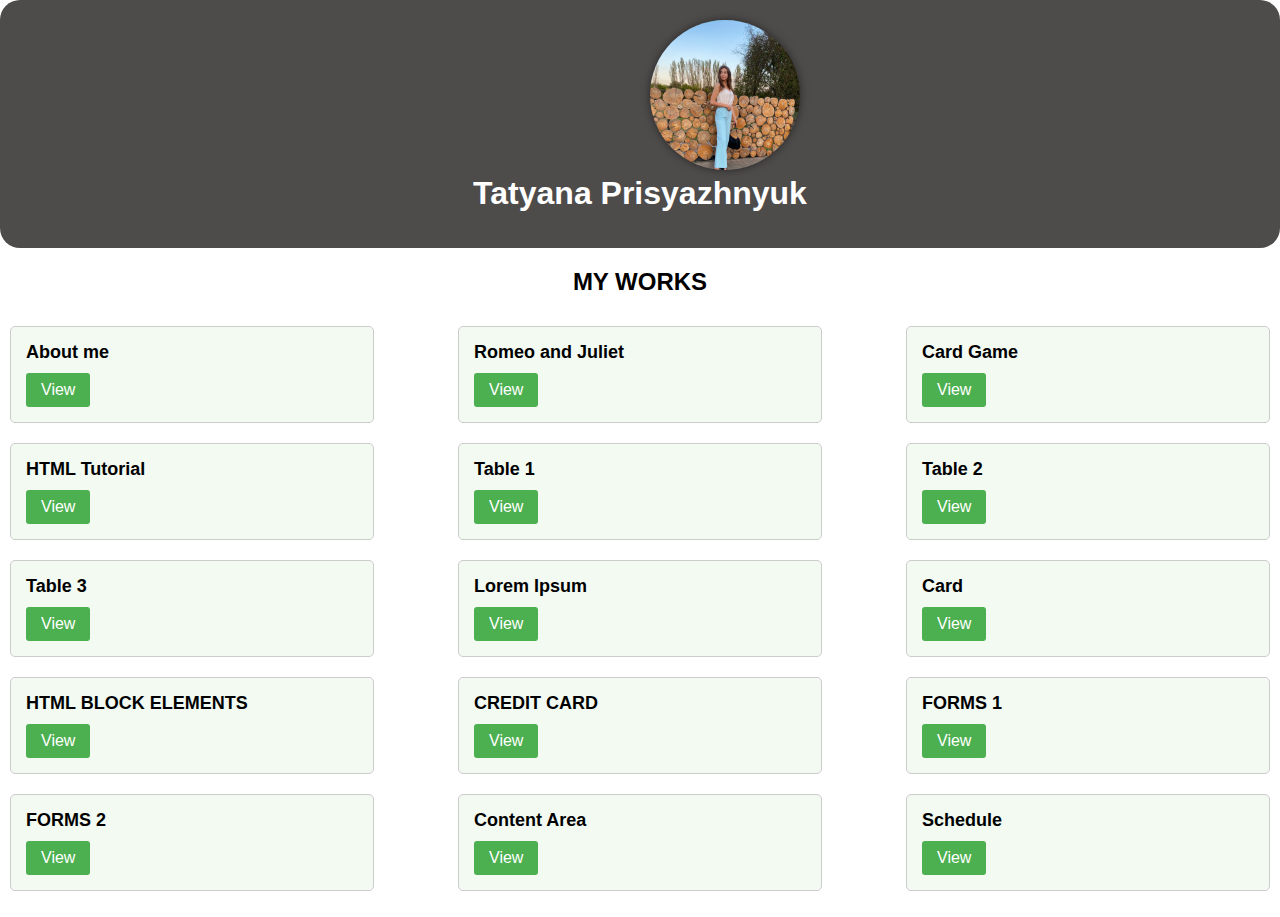
<file: index.html>
<!-- <!DOCTYPE html>
<html lang="en">
<head>
    <meta charset="UTF-8">
    <meta http-equiv="X-UA-Compatible" content="IE=edge">
    <meta name="viewport" content="width=device-width, initial-scale=1.0">
    <title>Document</title>
    <link rel="stylesheet" href="./style.css">
</head>
    <body>
        <header>
            <header>
                <div class="profile-image">
                    <img src="your-photo.jpg">
                </div>
                <h1>Tatyana Prisyazhnyuk</h1>
                <p1>This is my first website ever</p1>
            </header>
            <section class="social-networks">
                <h2>MY WORKS</h2>
                <ul>
                    <div class="task">
                        <div class="title">t1</div>
                        <a href="./HW 1/index.html"></a>
                    </div>
                    <div class="task">
                        <div class="title">t2</div>
                        <a href="./HW 2 HTML/zadacha 1.html"></a></div> 
                    <div class="task">
                        <div class="title">t3</div>
                        <a href="./HW 2 HTML/zadacha 2.html"></a>
                    </div> 
                    <div class="task">
                        <div class="title">t4</div>
                        <a href="./HW 2 HTML/zadacha 3.html"></a>
                    </div> 
                   
                    <div class="task">
                        <div class="title">t4</div>
                        <a href="./HW 2 HTML/zadacha 3.html"></a>
                    </div> 
                    <div class="task">
                        <div class="title">t4</div>
                        <a href="./HW 2 HTML/zadacha 3.html"></a>
                    </div> 
                    <div class="task">
                        <div class="title">t4</div>
                        <a href="./HW 2 HTML/zadacha 3.html"></a>
                    </div> 
                    <div class="task">
                        <div class="title">t4</div>
                        <a href="./HW 2 HTML/zadacha 3.html"></a>
                    </div> 
                    <div class="task">
                        <div class="title">t4</div>
                        <a href="./HW 2 HTML/zadacha 3.html"></a>
                    </div> 
                    <div class="task">
                        <div class="title">t4</div>
                        <a href="./HW 2 HTML/zadacha 3.html"></a>
                    </div> 
                    <div class="task">
                        <div class="title">t4</div>
                        <a href="./HW 2 HTML/zadacha 3.html"></a>
                    </div> 
                    <div class="task">
                        <div class="title">t4</div>
                        <a href="./HW 2 HTML/zadacha 3.html"></a>
                    </div> 
                    <div class="task">
                        <div class="title">t4</div>
                        <a href="./HW 2 HTML/zadacha 3.html"></a>
                    </div> 
                    <div class="task">
                        <div class="title">t4</div>
                        <a href="./HW 2 HTML/zadacha 3.html"></a>
                    </div>

                    <div class="task">
                        <div class="title">t4</div>
                        <a href="./HW 2 HTML/zadacha 3.html"></a>
                    </div> 

                </ul>
                
            </section>



    
    
    
    
    
</body>
</html> -->



<!DOCTYPE html>
<html lang="en">
<head>
    <meta charset="UTF-8">
    <meta http-equiv="X-UA-Compatible" content="IE=edge">
    <meta name="viewport" content="width=device-width, initial-scale=1.0">
    <title>Tatyana Prisyazhnyuk's Portfolio</title>
    <link rel="stylesheet" href="./style.css">
</head>
<body>

    <header>
        <div class="profile-image">
            <img src="your-photo.jpg" alt="Profile Image">
        </div>
        <h1>Tatyana Prisyazhnyuk</h1>
    </header>

    <section class="social-networks">
        <h2>MY WORKS</h2>
        <ul class="tasks-list">
        
                <div class="task">
                    <div class="title">About me</div>
                    <a href="./HW 1/index.html">View</a>
                </div>
            
                <div class="task">
                    <div class="title">Romeo and Juliet</div>
                    <a href="./HW 2 HTML/zadacha 1.html">View</a>
                </div>
                <div class="task">
                    <div class="title">Card Game</div>
                    <a href="./HW 2 HTML/zadacha 2.html">View</a>
                </div> 
                <div class="task">
                    <div class="title">HTML Tutorial</div>
                    <a href="./HW 2 HTML/zadacha 3.html">View</a>
                </div> 
               
                <div class="task">
                    <div class="title">Table 1</div>
                    <a href="./HW 3/zadacha 1.html">View</a>
                </div> 
                <div class="task">
                    <div class="title">Table 2</div>
                    <a href="./HW 3/zadacha 1_2.html">View</a>
                </div> 
                <div class="task">
                    <div class="title">Table 3</div>
                    <a href="./HW 3/zadacha 1_3.html">View</a>
                </div> 
                <div class="task">
                    <div class="title">Lorem Ipsum</div>
                    <a href="./HW 3/zadacha 2.html">View</a>
                </div> 
                <div class="task">
                    <div class="title">Card</div>
                    <a href="./HW 3/zadacha 3.html">View</a>
                </div> 
                <div class="task">
                    <div class="title">HTML BLOCK ELEMENTS</div>
                    <a href="./HW Adaptive/zadacha.html">View</a>
                </div> 
                <div class="task">
                    <div class="title">CREDIT CARD</div>
                    <a href="./HW Forms/zadacha 1.html">View</a>
                </div> 
                <div class="task">
                    <div class="title">FORMS 1</div>
                    <a href="./HW Forms/zadacha 2.html">View</a>
                </div> 
                <div class="task">
                    <div class="title">FORMS 2</div>
                    <a href="./HW Forms/zadacha 3.html">View</a>
                </div> 

                <div class="task">
                    <div class="title">Content Area</div>
                    <a href="./Lesson 3/index.html">View</a>
                </div>
                <div class="task">
                    <div class="title">Schedule</div>
                    <a href="./Lesson 3/zadacha 2.html">View</a>
                </div> 

            </ul>
    </section>

</body>
</html>
</file>
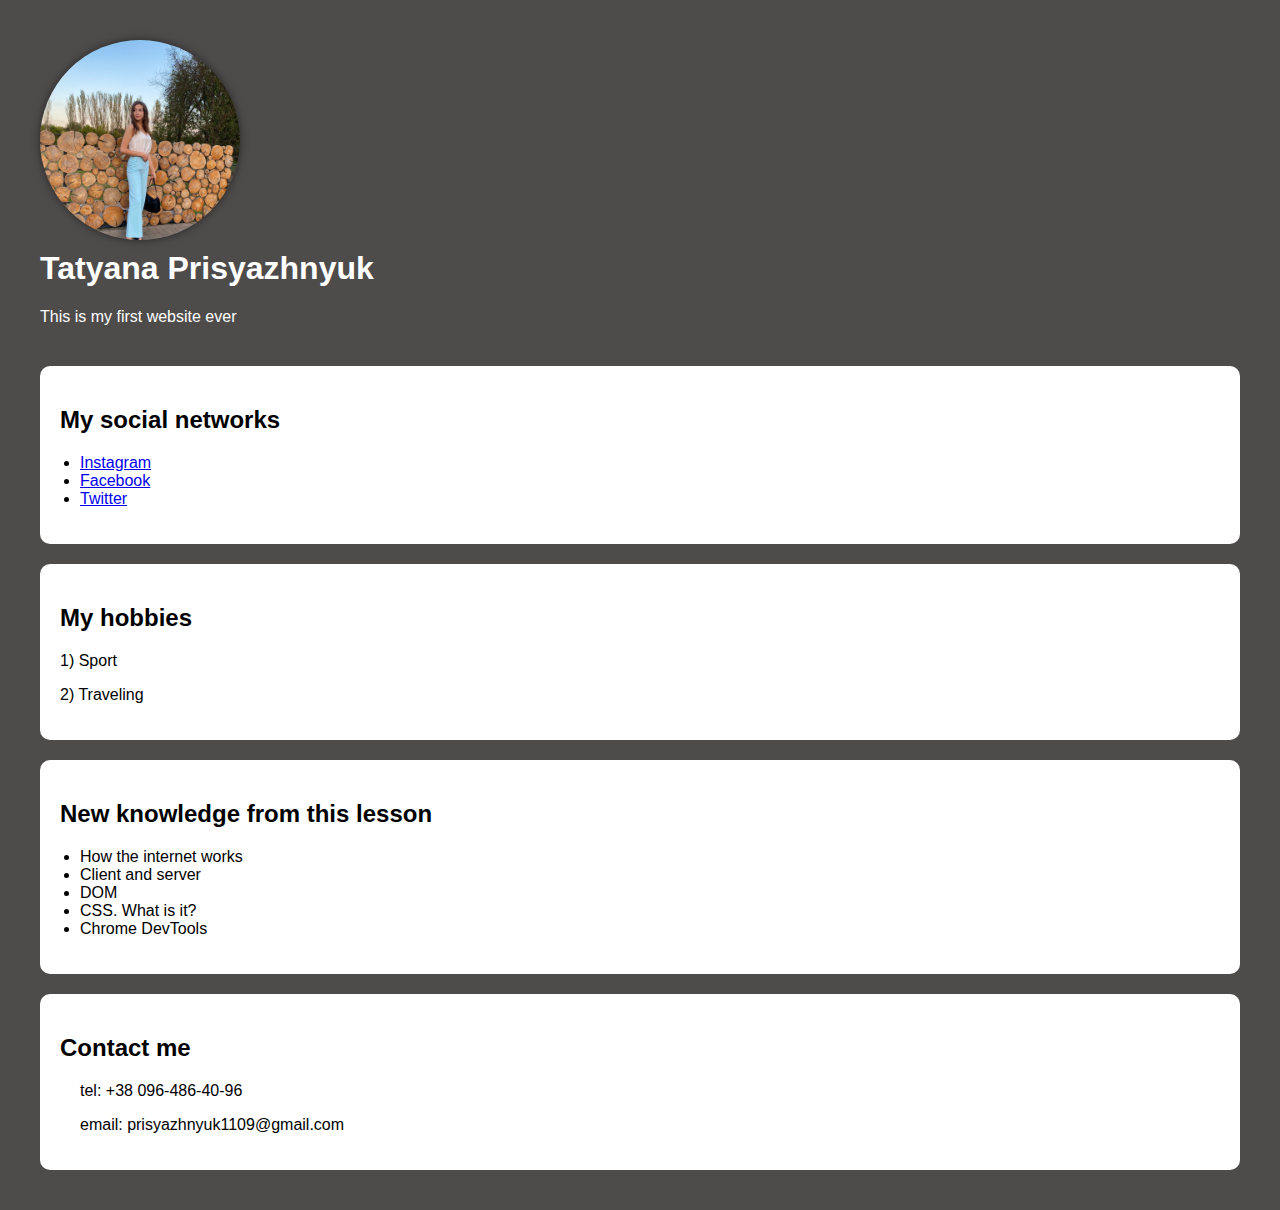
<file: HW 1/index.html>
<!DOCTYPE html>
<html>
<head>
    <title>Моя сторінка про мене</title>
    <link rel="stylesheet" href="./CSS/style.css">
    </head>
    <body>
        <header>
            <header>
                <div class="profile-image">
                    <img src="your-photo.jpg">
                </div>
                <h1>Tatyana Prisyazhnyuk</h1>
                <p1>This is my first website ever</p1>
            </header>
            <section class="social-networks">
                <h2>My social networks</h2>
                <ul>
                    <li><a href="https://www.instagram.com/ms.tatyana_11?igsh=MW50bjN3bDJ1MXh5NA%3D%3D&utm_source=qr">Instagram</a></li>
                    <li><a href="https://www.facebook.com/profile.php?id=100022468354631">Facebook</a></li>
                    <li><a href="https://twitter.com/your_twitter_profile/">Twitter</a></li>
                </ul>
                
            </section>
            <section class="hobbies">
                <h2>My hobbies</h2>
                <p>1) Sport</p>
                <p> 2) Traveling</p>
            </section>
            <section class="knowledge">
                <h2>New knowledge from this lesson</h2>
                <ul>
                    <li>How the internet works</li>
                    <li>Client and server</li>
                    <li>DOM</li>
                    <li>CSS. What is it?</li>
                    <li>Chrome DevTools</li>
                </ul>
            </section>
            <section class="contact">
                <h2>Contact me</h2>
                <ul>
                    <p>tel: +38 096-486-40-96</p>
                    <p>email: prisyazhnyuk1109@gmail.com</p>
                </ul>
            </section>
        </body>
        </html>
</file>
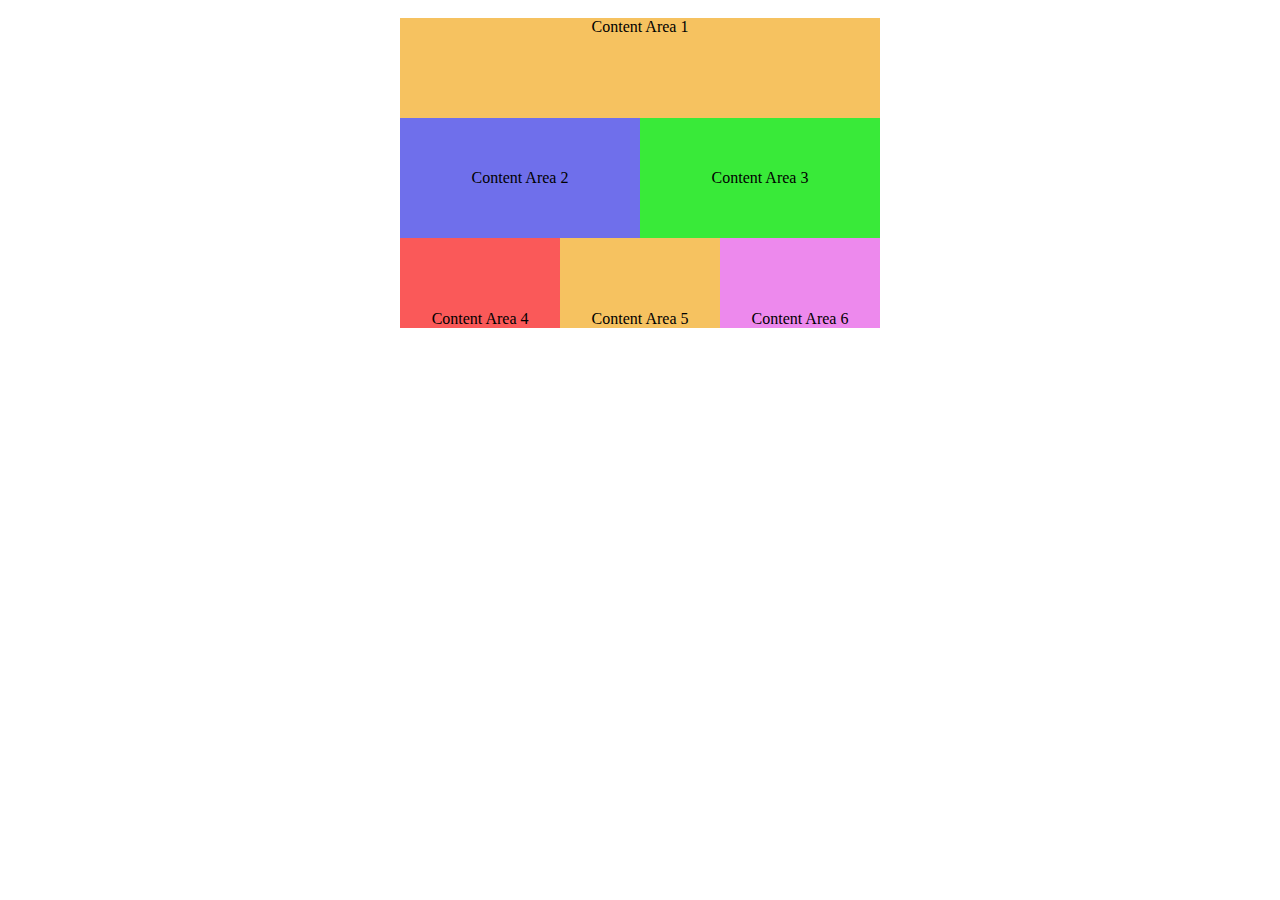
<file: Lesson 3/index.html>
<!DOCTYPE html>
<html lang="en">
<head>
    <meta charset="UTF-8">
    <meta http-equiv="X-UA-Compatible" content="IE=edge">
    <meta name="viewport" content="width=device-width, initial-scale=1.0">
    <title>Document</title>
    <link rel="stylesheet" href="./css/style.css">
</head>
<body>
    <div class="container">
        <div class="block orange">Content Area 1</div>
        <div class="block">
            <div class="block2 green">Content Area 3</div>
            <div class="block2 blue">Content Area 2</div>
                <div class="block3 fuchsia">Content Area 6</div>
                <div class="block3 orange1">Content Area 5</div>
                <div class="block3 red">Content Area 4</div>
            </div>    
        </div>    
    </div>
    <!-- <div class="container">
        <div>First</div>
        <div>Second</div>
        <div>Second</div>
    </div> -->
</body>
</html>
</file>
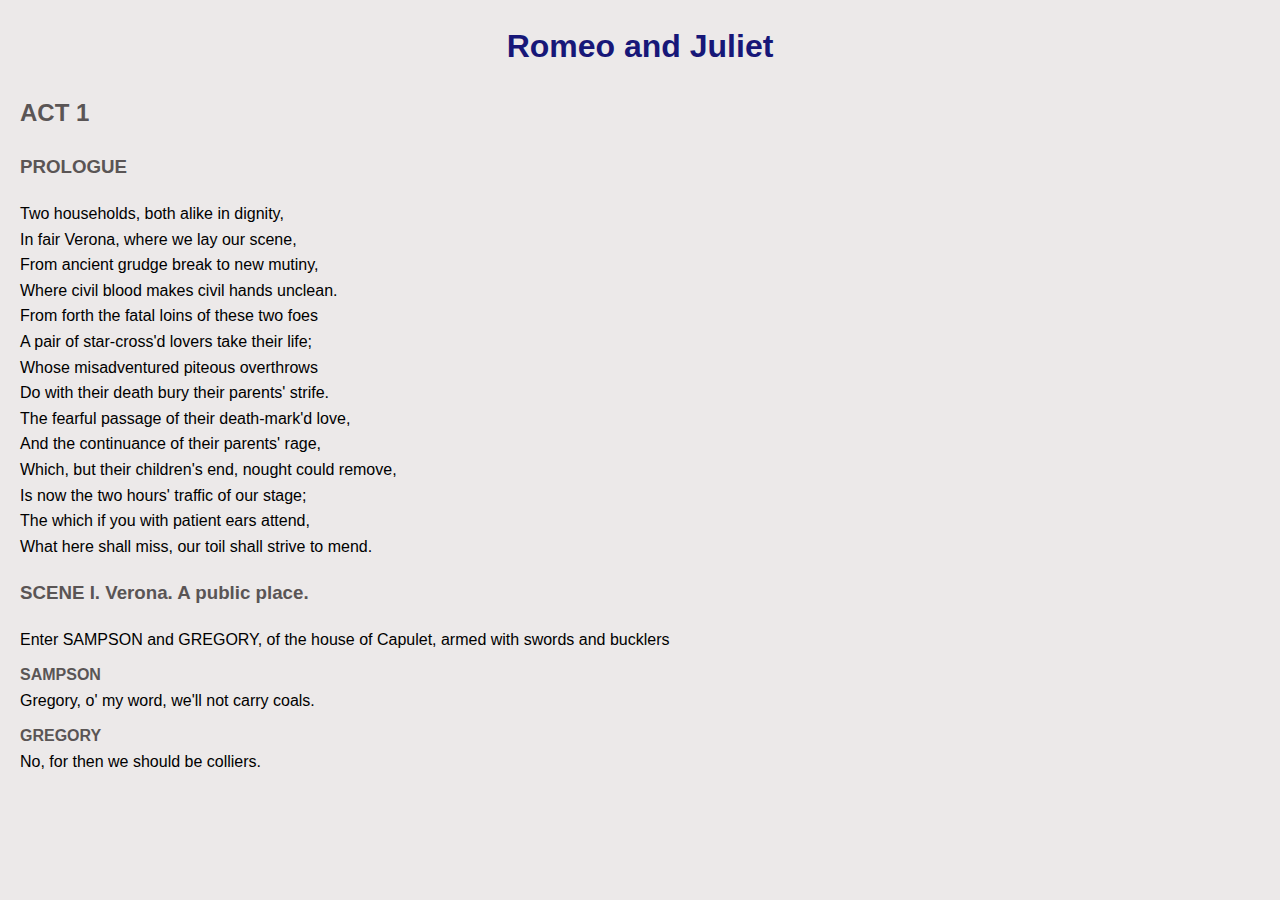
<file: HW 2 HTML/zadacha 1.html>
<!DOCTYPE html>
<html lang="en">
<head>
    <meta charset="UTF-8">
    <meta name="viewport" content="width=device-width, initial-scale=1.0">
    <title>Romeo and Juliet</title>
    <link rel="stylesheet" href="./CSS/style.css">
</head>
<body>

    <h1><b>Romeo and Juliet</b></h1>

    <h2>ACT 1</h2>

    <h3>PROLOGUE</h3>
    <div class="prologue">
        <p>
            Two households, both alike in dignity,<br>
            In fair Verona, where we lay our scene,<br>
            From ancient grudge break to new mutiny,<br>
            Where civil blood makes civil hands unclean.<br>
            From forth the fatal loins of these two foes<br>
            A pair of star-cross'd lovers take their life;<br>
            Whose misadventured piteous overthrows<br>
            Do with their death bury their parents' strife.<br>
            The fearful passage of their death-mark'd love,<br>
            And the continuance of their parents' rage,<br>
            Which, but their children's end, nought could remove,<br>
            Is now the two hours' traffic of our stage;<br>
            The which if you with patient ears attend,<br>
            What here shall miss, our toil shall strive to mend.
        </p>
    </div>

    <h3>SCENE I. Verona. A public place.</h3>
    <div class="scene">
        <p>
            Enter SAMPSON and GREGORY, of the house of Capulet, armed with swords and bucklers
        </p>
        <p>
            <strong>SAMPSON</strong><br>
            Gregory, o' my word, we'll not carry coals.
        </p>
        <p>
            <strong>GREGORY</strong><br>
            No, for then we should be colliers.
        </p>
    </div>

</body>
</html>
</file>
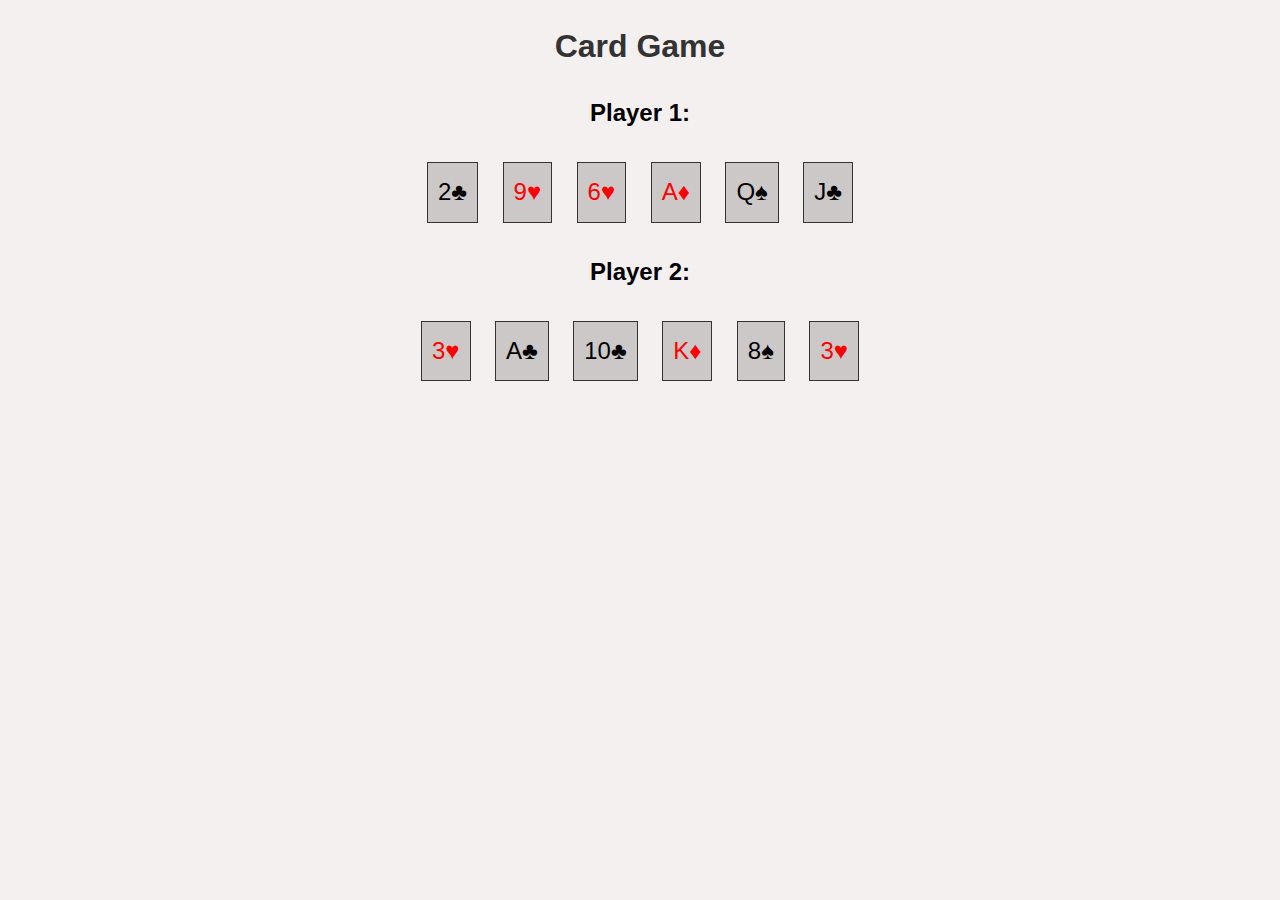
<file: HW 2 HTML/zadacha 2.html>
<!DOCTYPE html>
<html lang="en">
<head>
    <meta charset="UTF-8">
    <meta name="viewport" content="width=device-width, initial-scale=2.0">
    <title>Card Game</title>
    <link rel="stylesheet" href="./CSS/style 2.css">
</head>
<body>

    <h1>Card Game</h1>
    <h2>Player 1:</h2>

    <div class="card">2&#9827</div>
    <div class="card red">9&#9829</div>
    <div class="card red">6&#9829</div>
    <div class="card red">A&#9830</div>
    <div class="card">Q&#9824</div>
    <div class="card">J&#9827</div>
   
    <h2>Player 2:</h2>

    <div class="card red">3&#9829</div>
    <div class="card">A&#9827</div>
    <div class="card">10&#9827</div>
    <div class="card red">K&#9830</div>
    <div class="card">8&#9824</div>
    <div class="card red">3&#9829</div>

</body>
</html>
</file>
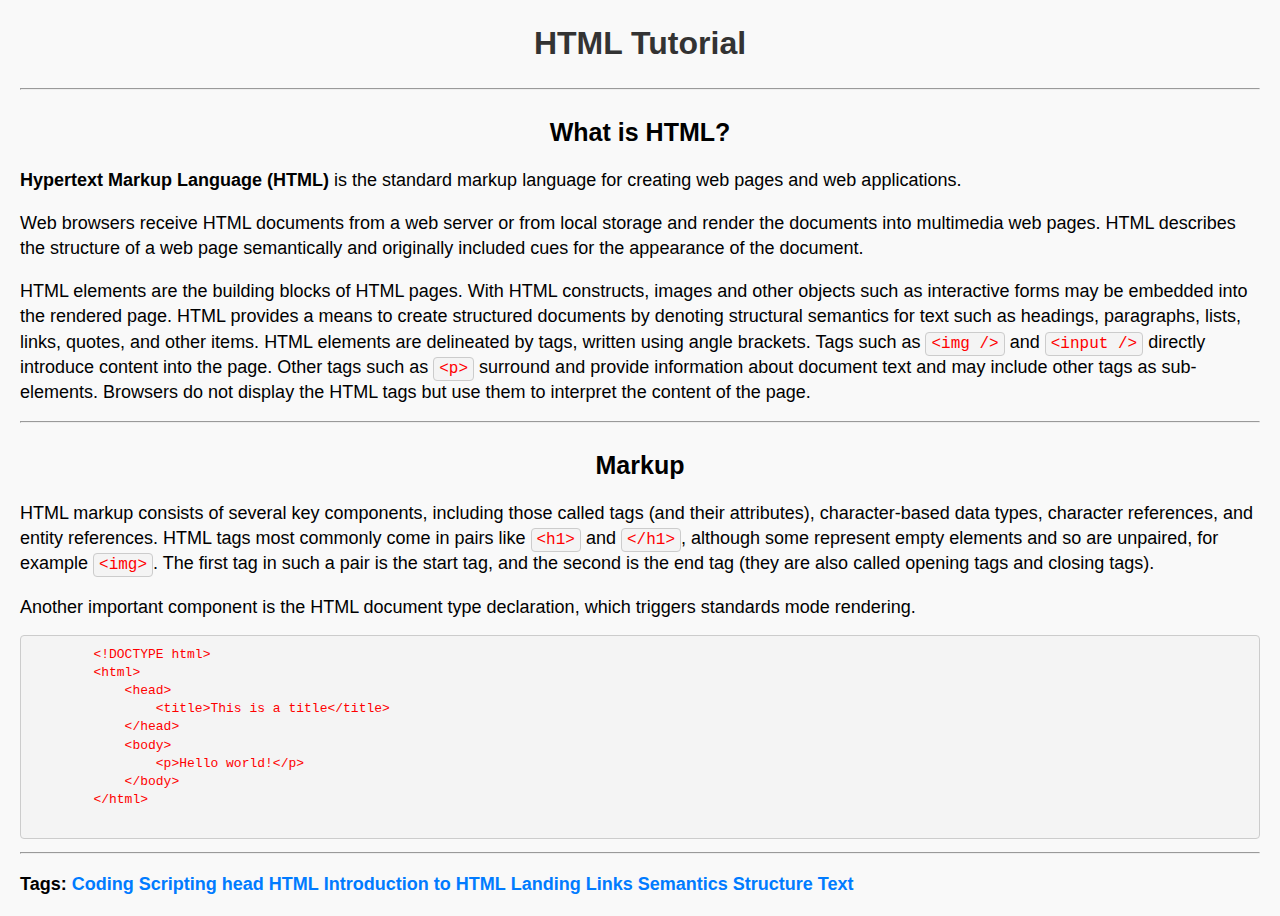
<file: HW 2 HTML/zadacha 3.html>
<!DOCTYPE html>
<html lang="en">

<head>
    <meta charset="UTF-8">
    <meta name="viewport" content="width=device-width, initial-scale=1.0">
    <title>HTML Tutorial</title>
    <link rel="stylesheet" href="./CSS/style 3.css">
</head>

<body>

    <h1>HTML Tutorial</h1>
    <hr>

    <p class="center-text"><strong>What is HTML?</strong></p>

    <p> <b>Hypertext Markup Language (HTML)</b> is the standard markup language for creating web pages and web applications.</p>

    <p>Web browsers receive HTML documents from a web server or from local storage and render the documents into multimedia web pages. HTML describes the structure of a web page semantically and originally included cues for the appearance of the document.</p>

    <p>HTML elements are the building blocks of HTML pages. With HTML constructs, images and other objects such as interactive forms may be embedded into the rendered page. HTML provides a means to create structured documents by denoting structural semantics for text such as headings, paragraphs, lists, links, quotes, and other items. HTML elements are delineated by tags, written using angle brackets. Tags such as <code>&lt;img /&gt;</code> and <code>&lt;input /&gt;</code> directly introduce content into the page. Other tags such as <code>&lt;p&gt;</code> surround and provide information about document text and may include other tags as sub-elements. Browsers do not display the HTML tags but use them to interpret the content of the page.</p>

    <hr>
    <p class="center-text"><strong>Markup</strong></p>

    <p>HTML markup consists of several key components, including those called tags (and their attributes), character-based data types, character references, and entity references. HTML tags most commonly come in pairs like <code>&lt;h1&gt;</code> and <code>&lt;/h1&gt;</code>, although some represent empty elements and so are unpaired, for example <code>&lt;img&gt;</code>. The first tag in such a pair is the start tag, and the second is the end tag (they are also called opening tags and closing tags).</p>

    <p>Another important component is the HTML document type declaration, which triggers standards mode rendering.</p>

    <pre>
        &lt;!DOCTYPE html&gt;
        &lt;html&gt;
            &lt;head&gt;
                &lt;title&gt;This is a title&lt;/title&gt;
            &lt;/head&gt;
            &lt;body&gt;
                &lt;p&gt;Hello world!&lt;/p&gt;
            &lt;/body&gt;
        &lt;/html&gt;
            </pre>
        
    <hr>
    <p><strong>Tags:</strong> <span> <a href="#coding">Coding</a></span><span> <a href="#scripting">Scripting</a></span><span> <a href="#head">head</a></span><span> <a href="#html">HTML</a></span><span> <a href="#introduction">Introduction to HTML</a></span><span> <a href="#landing">Landing</a></span><span> <a href="#links">Links</a></span><span> <a href="#semantics">Semantics</a></span><span> <a href="#structure">Structure</a></span><span> <a href="#text">Text</a></span></p>

</body>

</html>
</file>
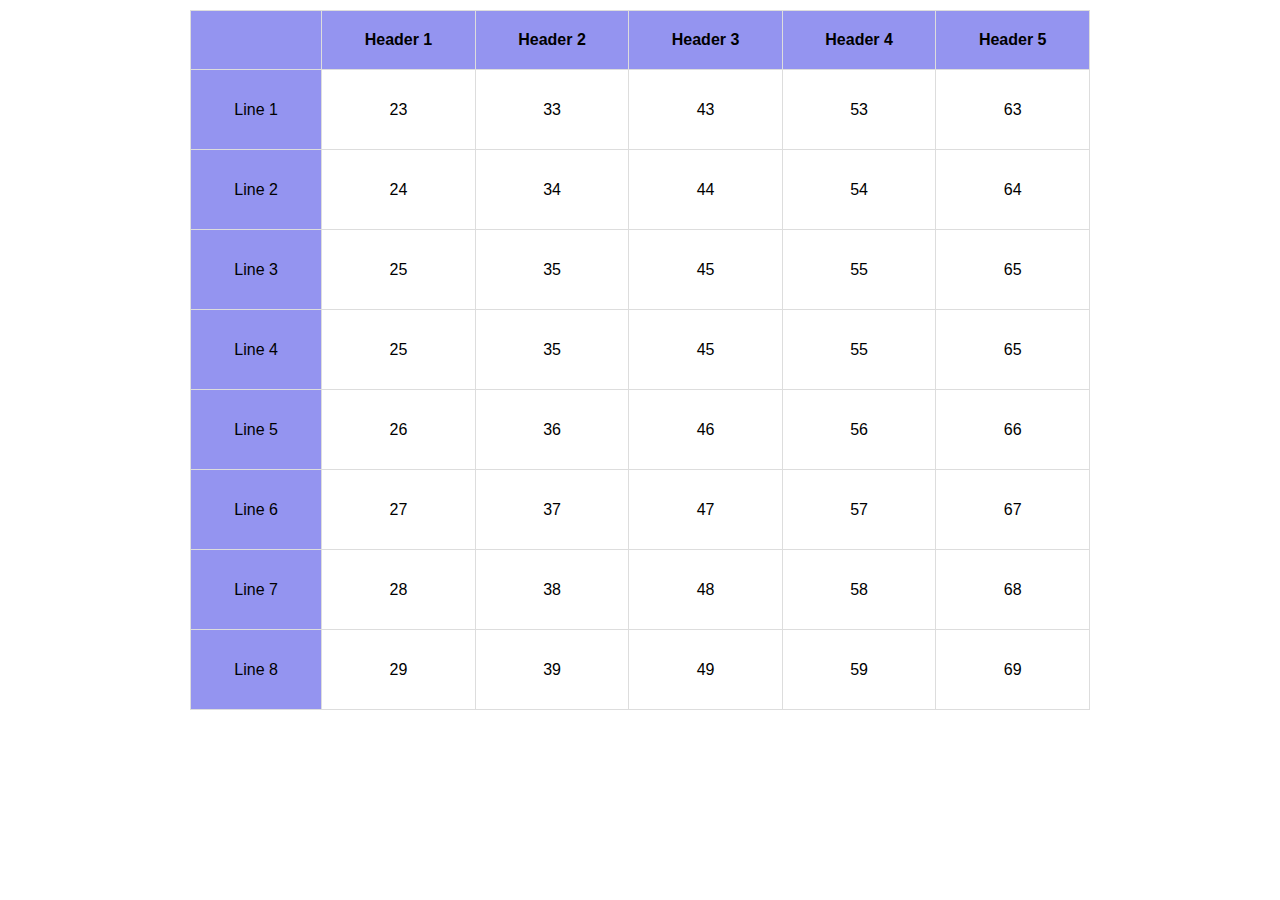
<file: HW 3/zadacha 1.html>
<!DOCTYPE html>
<html lang="en">
<head>
    <meta charset="UTF-8">
    <meta name="viewport" content="width=device-width, initial-scale=1.0">
    <link rel="stylesheet" href="./CSS/style 1.css">
    <title>Scrollable Table</title>
</head>
<body>

  <div class="scroll-container">
    <table>
        <thead>
            <tr>
                <th></th>
                <th>Header 1</th>
                <th>Header 2</th>
                <th>Header 3</th>
                <th>Header 4</th>
                <th>Header 5</th>
            </tr>
        </thead>
        <tbody>
            <tr>
                <td>Line 1</td>
                <td>23</td>
                <td>33</td>
                <td>43</td>
                <td>53</td>
                <td>63</td>
            </tr>
            <tr>
                <td>Line 2</td>
                <td>24</td>
                <td>34</td>
                <td>44</td>
                <td>54</td>
                <td>64</td>
            </tr>
            <tr>
                <td>Line 3</td>
                <td>25</td>
                <td>35</td>
                <td>45</td>
                <td>55</td>
                <td>65</td>
            </tr>
            <tr>
                <td>Line 4</td>
                <td>25</td>
                <td>35</td>
                <td>45</td>
                <td>55</td>
                <td>65</td>
            </tr>
            <tr>
                <td>Line 5</td>
                <td>26</td>
                <td>36</td>
                <td>46</td>
                <td>56</td>
                <td>66</td>
            </tr>
            <tr>
                <td>Line 6</td>
                <td>27</td>
                <td>37</td>
                <td>47</td>
                <td>57</td>
                <td>67</td>
            </tr>
            <tr>
                <td>Line 7</td>
                <td>28</td>
                <td>38</td>
                <td>48</td>
                <td>58</td>
                <td>68</td>
            </tr>
            <tr>
                <td>Line 8</td>
                <td>29</td>
                <td>39</td>
                <td>49</td>
                <td>59</td>
                <td>69</td>
            </tr>
        </tbody>
    </table>
  </div>
  
  </body>
  </html>
</file>
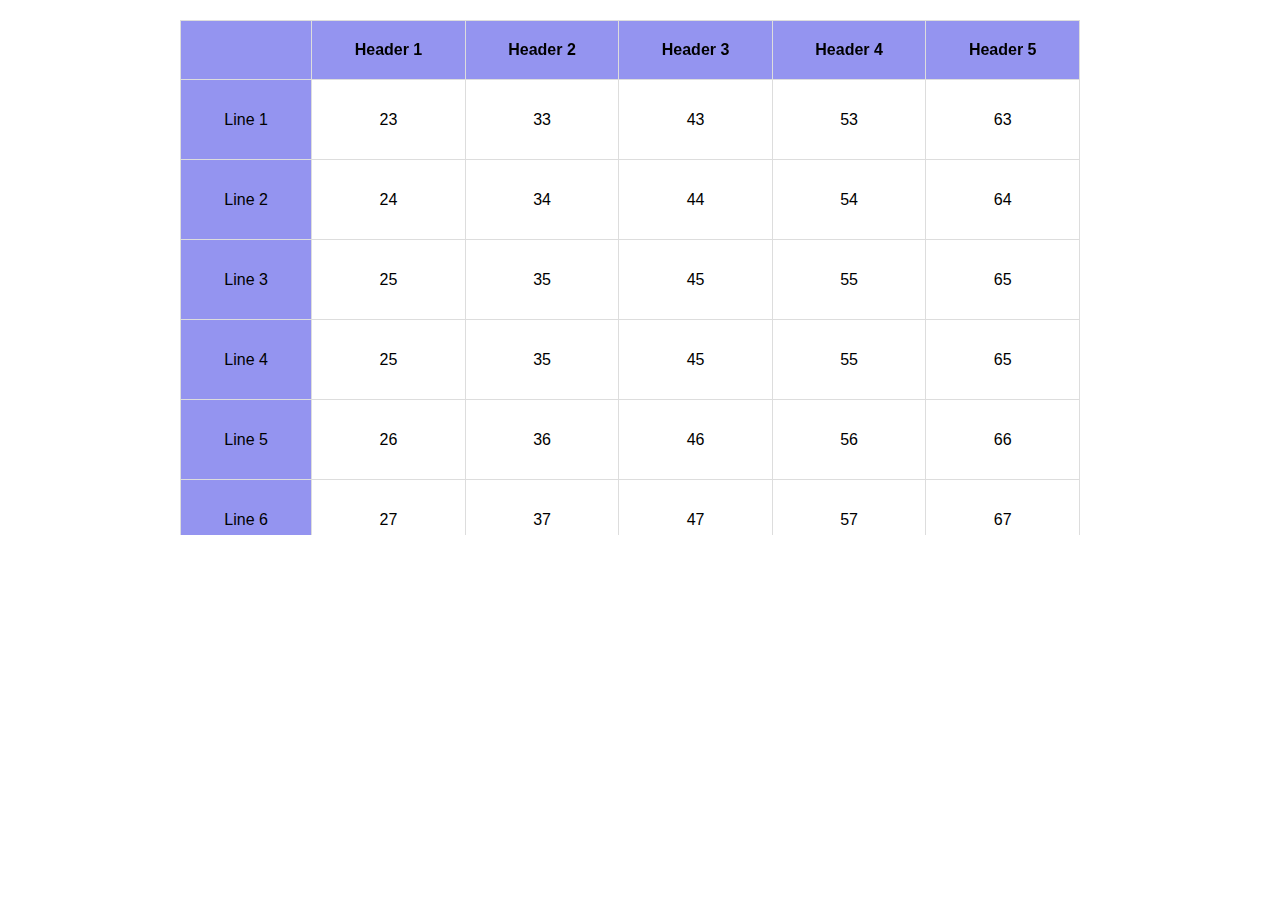
<file: HW 3/zadacha 1_2.html>
<!DOCTYPE html>
<html lang="en">
<head>
    <meta charset="UTF-8">
    <meta name="viewport" content="width=device-width, initial-scale=1.0">
    <link rel="stylesheet" href="./CSS/style 1_2.css">
    <title>Scrollable Table</title>
</head>
<body>

  <div class="scroll-container">
    <table>
        <thead>
            <tr>
                <th></th>
                <th>Header 1</th>
                <th>Header 2</th>
                <th>Header 3</th>
                <th>Header 4</th>
                <th>Header 5</th>
            </tr>
        </thead>
        <tbody>
            <tr>
                <td>Line 1</td>
                <td>23</td>
                <td>33</td>
                <td>43</td>
                <td>53</td>
                <td>63</td>
            </tr>
            <tr>
                <td>Line 2</td>
                <td>24</td>
                <td>34</td>
                <td>44</td>
                <td>54</td>
                <td>64</td>
            </tr>
            <tr>
                <td>Line 3</td>
                <td>25</td>
                <td>35</td>
                <td>45</td>
                <td>55</td>
                <td>65</td>
            </tr>
            <tr>
                <td>Line 4</td>
                <td>25</td>
                <td>35</td>
                <td>45</td>
                <td>55</td>
                <td>65</td>
            </tr>
            <tr>
                <td>Line 5</td>
                <td>26</td>
                <td>36</td>
                <td>46</td>
                <td>56</td>
                <td>66</td>
            </tr>
            <tr>
                <td>Line 6</td>
                <td>27</td>
                <td>37</td>
                <td>47</td>
                <td>57</td>
                <td>67</td>
            </tr>
            <tr>
                <td>Line 7</td>
                <td>28</td>
                <td>38</td>
                <td>48</td>
                <td>58</td>
                <td>68</td>
            </tr>
            <tr>
                <td>Line 8</td>
                <td>29</td>
                <td>39</td>
                <td>49</td>
                <td>59</td>
                <td>69</td>
            </tr>
        </tbody>
    </table>
  </div>
  
  </body>
  </html>
</file>
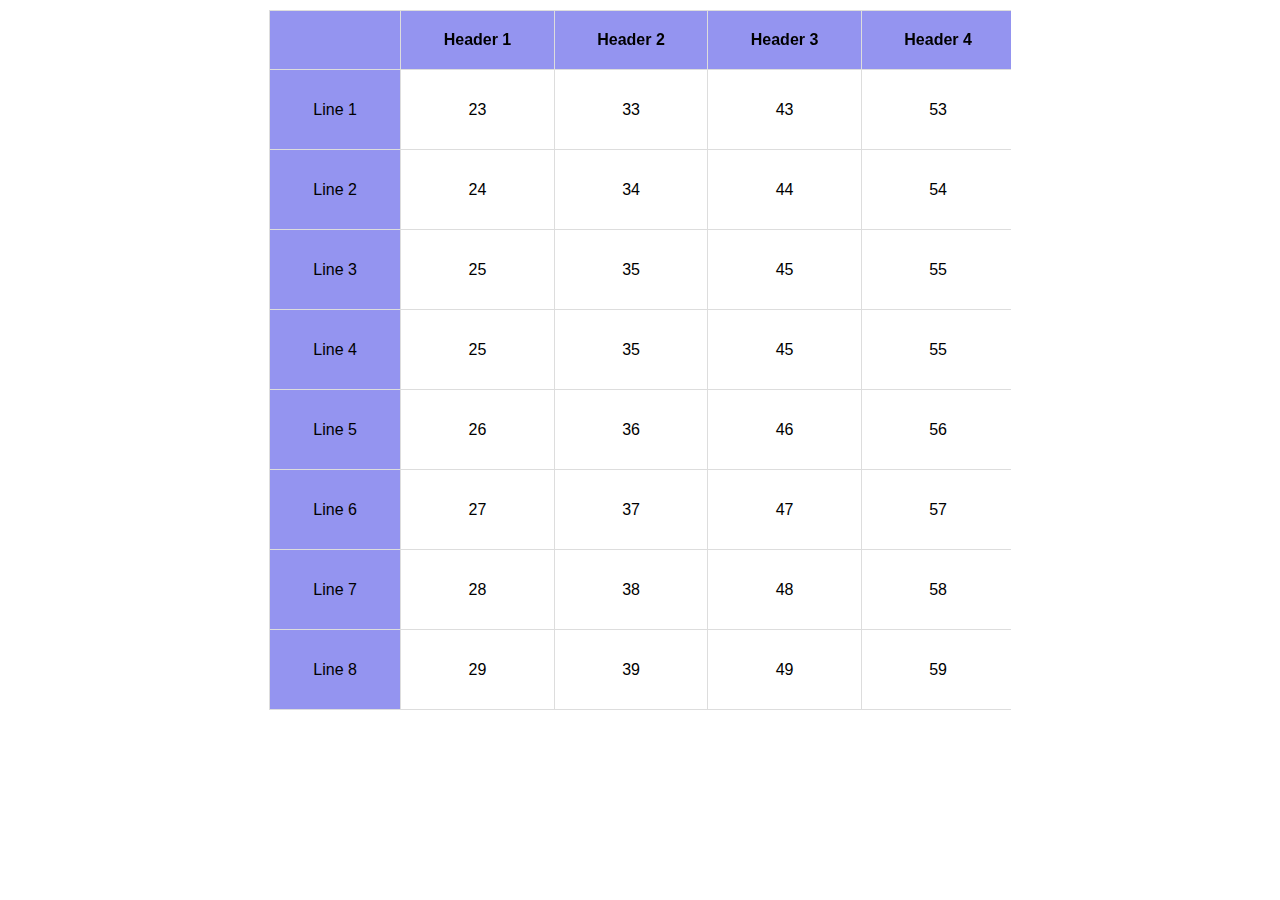
<file: HW 3/zadacha 1_3.html>
<!DOCTYPE html>
<html lang="en">
<head>
    <meta charset="UTF-8">
    <meta name="viewport" content="width=device-width, initial-scale=1.0">
    <link rel="stylesheet" href="./CSS/style 1_3.css">
    <title>Scrollable Table</title>
</head>
<body>

  <div class="scroll-container">
    <table>
        <thead>
            <tr>
                <th></th>
                <th>Header 1</th>
                <th>Header 2</th>
                <th>Header 3</th>
                <th>Header 4</th>
                <th>Header 5</th>
            </tr>
        </thead>
        <tbody>
            <tr>
                <td>Line 1</td>
                <td>23</td>
                <td>33</td>
                <td>43</td>
                <td>53</td>
                <td>63</td>
            </tr>
            <tr>
                <td>Line 2</td>
                <td>24</td>
                <td>34</td>
                <td>44</td>
                <td>54</td>
                <td>64</td>
            </tr>
            <tr>
                <td>Line 3</td>
                <td>25</td>
                <td>35</td>
                <td>45</td>
                <td>55</td>
                <td>65</td>
            </tr>
            <tr>
                <td>Line 4</td>
                <td>25</td>
                <td>35</td>
                <td>45</td>
                <td>55</td>
                <td>65</td>
            </tr>
            <tr>
                <td>Line 5</td>
                <td>26</td>
                <td>36</td>
                <td>46</td>
                <td>56</td>
                <td>66</td>
            </tr>
            <tr>
                <td>Line 6</td>
                <td>27</td>
                <td>37</td>
                <td>47</td>
                <td>57</td>
                <td>67</td>
            </tr>
            <tr>
                <td>Line 7</td>
                <td>28</td>
                <td>38</td>
                <td>48</td>
                <td>58</td>
                <td>68</td>
            </tr>
            <tr>
                <td>Line 8</td>
                <td>29</td>
                <td>39</td>
                <td>49</td>
                <td>59</td>
                <td>69</td>
            </tr>
        </tbody>
    </table>
  </div>
  
  </body>
  </html>
</file>
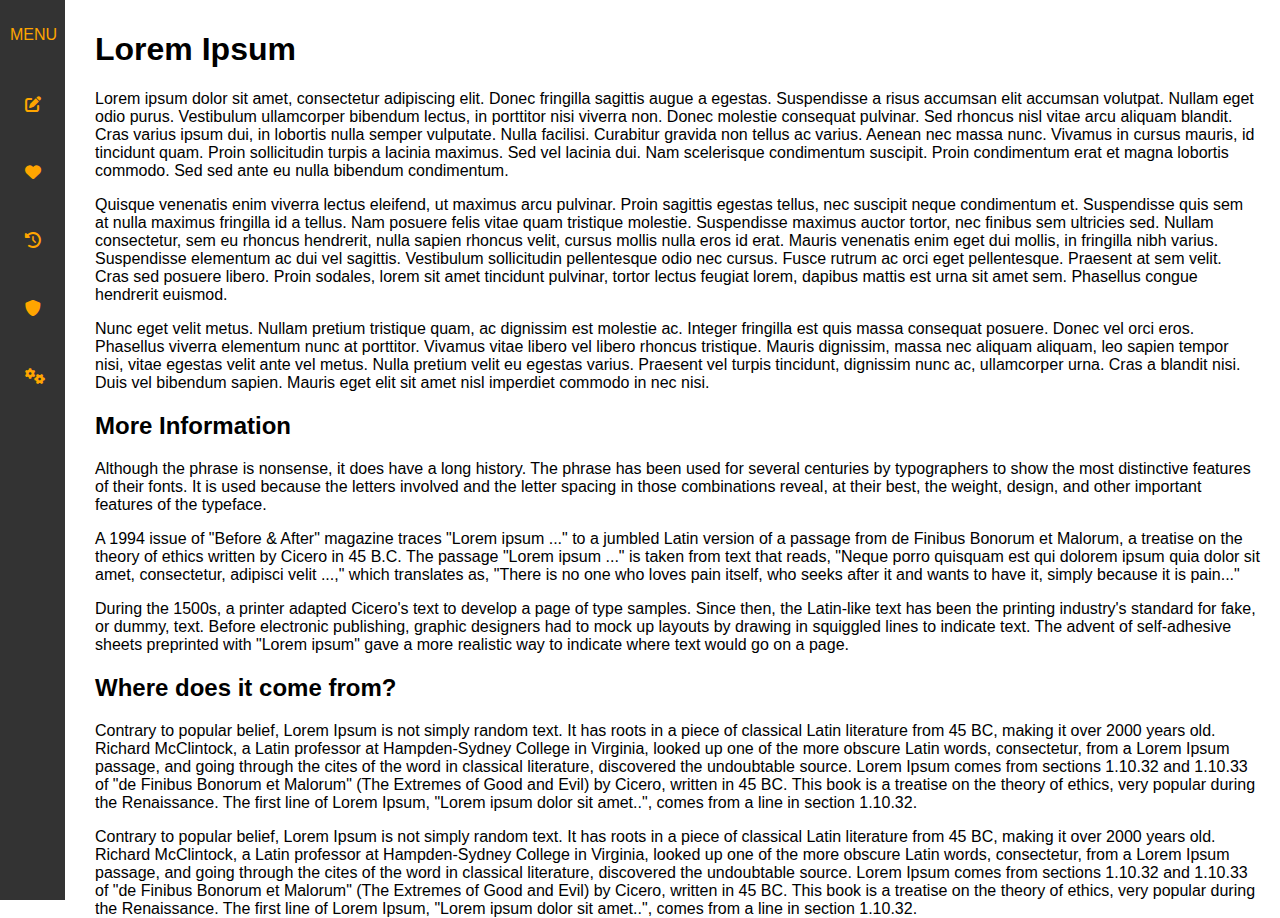
<file: HW 3/zadacha 2.html>
<!DOCTYPE html>
<html lang="en">

<head>
    <meta charset="UTF-8">
    <meta name="viewport" content="width=device-width, initial-scale=1.0">
    <link rel="stylesheet" href="https://cdnjs.cloudflare.com/ajax/libs/font-awesome/6.0.0/css/all.min.css">
    <link rel="stylesheet" href="./CSS/style 2.css">
</head>

<body>
    <div class="container">
        <div class="sidebar" id="sidebar">
            <p class = "menu">MENU<p>
            <div class="menu-item" onmouseover="expandMenu()" onmouseout="collapseMenu()">
                <i class="fas fa-edit"></i>Edit
            </div>
            <div class="menu-item" onmouseover="expandMenu()" onmouseout="collapseMenu()">
                <i class="fas fa-heart"></i>Favorites
            </div>
            <div class="menu-item" onmouseover="expandMenu()" onmouseout="collapseMenu()">
                <i class="fas fa-history"></i>History
            </div>
            <div class="menu-item" onmouseover="expandMenu()" onmouseout="collapseMenu()">
                <i class="fas fa-shield-alt"></i>Security
            </div>
            <div class="menu-item" onmouseover="expandMenu()" onmouseout="collapseMenu()">
                <i class="fas fa-cogs"></i>Settings
            </div>
        </div>
        <div class="content">
            <h1>Lorem Ipsum</h1>
            <p>Lorem ipsum dolor sit amet, consectetur adipiscing elit. Donec fringilla sagittis augue a egestas. Suspendisse a risus accumsan elit accumsan volutpat. Nullam eget odio purus. Vestibulum ullamcorper bibendum lectus, in porttitor nisi viverra non. Donec molestie consequat pulvinar. Sed rhoncus nisl vitae arcu aliquam blandit. Cras varius ipsum dui, in lobortis nulla semper vulputate. Nulla facilisi. Curabitur gravida non tellus ac varius. Aenean nec massa nunc. Vivamus in cursus mauris, id tincidunt quam. Proin sollicitudin turpis a lacinia maximus. Sed vel lacinia dui. Nam scelerisque condimentum suscipit. Proin condimentum erat et magna lobortis commodo. Sed sed ante eu nulla bibendum condimentum.</p>
            <p>Quisque venenatis enim viverra lectus eleifend, ut maximus arcu pulvinar. Proin sagittis egestas tellus, nec suscipit neque condimentum et. Suspendisse quis sem at nulla maximus fringilla id a tellus. Nam posuere felis vitae quam tristique molestie. Suspendisse maximus auctor tortor, nec finibus sem ultricies sed. Nullam consectetur, sem eu rhoncus hendrerit, nulla sapien rhoncus velit, cursus mollis nulla eros id erat. Mauris venenatis enim eget dui mollis, in fringilla nibh varius. Suspendisse elementum ac dui vel sagittis. Vestibulum sollicitudin pellentesque odio nec cursus. Fusce rutrum ac orci eget pellentesque. Praesent at sem velit. Cras sed posuere libero. Proin sodales, lorem sit amet tincidunt pulvinar, tortor lectus feugiat lorem, dapibus mattis est urna sit amet sem. Phasellus congue hendrerit euismod.</p>
            <p>Nunc eget velit metus. Nullam pretium tristique quam, ac dignissim est molestie ac. Integer fringilla est quis massa consequat posuere. Donec vel orci eros. Phasellus viverra elementum nunc at porttitor. Vivamus vitae libero vel libero rhoncus tristique. Mauris dignissim, massa nec aliquam aliquam, leo sapien tempor nisi, vitae egestas velit ante vel metus. Nulla pretium velit eu egestas varius. Praesent vel turpis tincidunt, dignissim nunc ac, ullamcorper urna. Cras a blandit nisi. Duis vel bibendum sapien. Mauris eget elit sit amet nisl imperdiet commodo in nec nisi.</p>
            <h2>More Information</h2>
            <p>Although the phrase is nonsense, it does have a long history. The phrase has been used for several centuries by typographers to show the most distinctive features of their fonts. It is used because the letters involved and the letter spacing in those combinations reveal, at their best, the weight, design, and other important features of the typeface.</p>
            <p>A 1994 issue of "Before & After" magazine traces "Lorem ipsum ..." to a jumbled Latin version of a passage from de Finibus Bonorum et Malorum, a treatise on the theory of ethics written by Cicero in 45 B.C. The passage "Lorem ipsum ..." is taken from text that reads, "Neque porro quisquam est qui dolorem ipsum quia dolor sit amet, consectetur, adipisci velit ...," which translates as, "There is no one who loves pain itself, who seeks after it and wants to have it, simply because it is pain..."</p>
            <p>During the 1500s, a printer adapted Cicero's text to develop a page of type samples. Since then, the Latin-like text has been the printing industry's standard for fake, or dummy, text. Before electronic publishing, graphic designers had to mock up layouts by drawing in squiggled lines to indicate text. The advent of self-adhesive sheets preprinted with "Lorem ipsum" gave a more realistic way to indicate where text would go on a page.</p>
            <h2>Where does it come from?</h2>
            <p>Contrary to popular belief, Lorem Ipsum is not simply random text. It has roots in a piece of classical Latin literature from 45 BC, making it over 2000 years old. Richard McClintock, a Latin professor at Hampden-Sydney College in Virginia, looked up one of the more obscure Latin words, consectetur, from a Lorem Ipsum passage, and going through the cites of the word in classical literature, discovered the undoubtable source. Lorem Ipsum comes from sections 1.10.32 and 1.10.33 of "de Finibus Bonorum et Malorum" (The Extremes of Good and Evil) by Cicero, written in 45 BC. This book is a treatise on the theory of ethics, very popular during the Renaissance. The first line of Lorem Ipsum, "Lorem ipsum dolor sit amet..", comes from a line in section 1.10.32.</p>
            <p>Contrary to popular belief, Lorem Ipsum is not simply random text. It has roots in a piece of classical Latin literature from 45 BC, making it over 2000 years old. Richard McClintock, a Latin professor at Hampden-Sydney College in Virginia, looked up one of the more obscure Latin words, consectetur, from a Lorem Ipsum passage, and going through the cites of the word in classical literature, discovered the undoubtable source. Lorem Ipsum comes from sections 1.10.32 and 1.10.33 of "de Finibus Bonorum et Malorum" (The Extremes of Good and Evil) by Cicero, written in 45 BC. This book is a treatise on the theory of ethics, very popular during the Renaissance. The first line of Lorem Ipsum, "Lorem ipsum dolor sit amet..", comes from a line in section 1.10.32.</p>

        </div>
    </div>

    <script>
        function expandMenu() {
            document.getElementById('sidebar').classList.add('expand');
        }

        function collapseMenu() {
            document.getElementById('sidebar').classList.remove('expand');
        }
    </script>
</body>

</html>
</file>
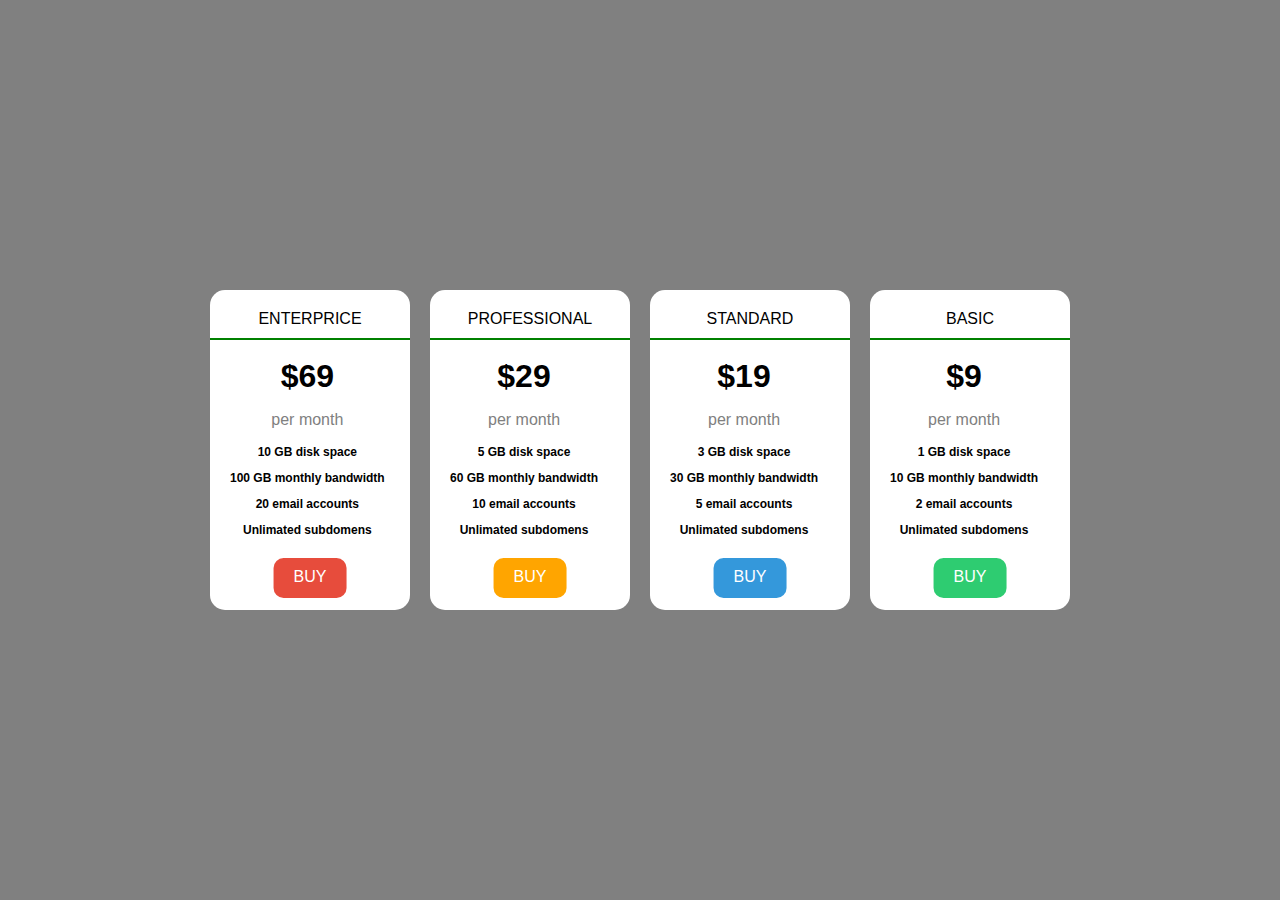
<file: HW 3/zadacha 3.html>
<!DOCTYPE html>
<html lang="en">

<head>
    <meta charset="UTF-8">
    <meta name="viewport" content="width=device-width, initial-scale=1.0">
    <link rel="stylesheet" href="./CSS/style 3.css">

</head>

<body>
    <div class="subscription-plan">
        ENTERPRICE
        <a href="#" class="button button-red">BUY</a>
        <div class="text"> <b> $69 </b>
            <p class="text1"> per month </p>
            <p class="text2"> <b> 10 GB disk space </b></p>
            <p class="text2"><b> 100 GB monthly bandwidth </b></p>
            <p class="text2"><b> 20 email accounts </b></p>
            <p class="text2"><b> Unlimated subdomens </b></p>
        </div>
    </div>
    
    <div class="subscription-plan">
        PROFESSIONAL
        <a href="#" class="button button-orange">BUY</a>
        <div class="text"> <b> $29 </b>
            <p class="text1"> per month </p>
            <p class="text2"> <b> 5 GB disk space </b></p>
            <p class="text2"><b> 60 GB monthly bandwidth </b></p>
            <p class="text2"><b> 10 email accounts </b></p>
            <p class="text2"><b> Unlimated subdomens </b></p>
        </div>
    </div>
    
    <div class="subscription-plan">
        STANDARD
        <a href="#" class="button button-blue">BUY</a>
        <div class="text"> <b> $19 </b>
            <p class="text1"> per month </p>
            <p class="text2"> <b> 3 GB disk space </b></p>
            <p class="text2"><b> 30 GB monthly bandwidth </b></p>
            <p class="text2"><b> 5 email accounts </b></p>
            <p class="text2"><b> Unlimated subdomens </b></p>
        </div>
    </div>
    
    <div class="subscription-plan">
        BASIC
        <a href="#" class="button button-green">BUY</a>
        <div class="text"> <b> $9 </b>
            <p class="text1"> per month </p>
            <p class="text2"> <b> 1 GB disk space </b></p>
            <p class="text2"><b> 10 GB monthly bandwidth </b></p>
            <p class="text2"><b> 2 email accounts </b></p>
            <p class="text2"><b> Unlimated subdomens </b></p>
        </div>
    </div>
</body>

</html>
</file>
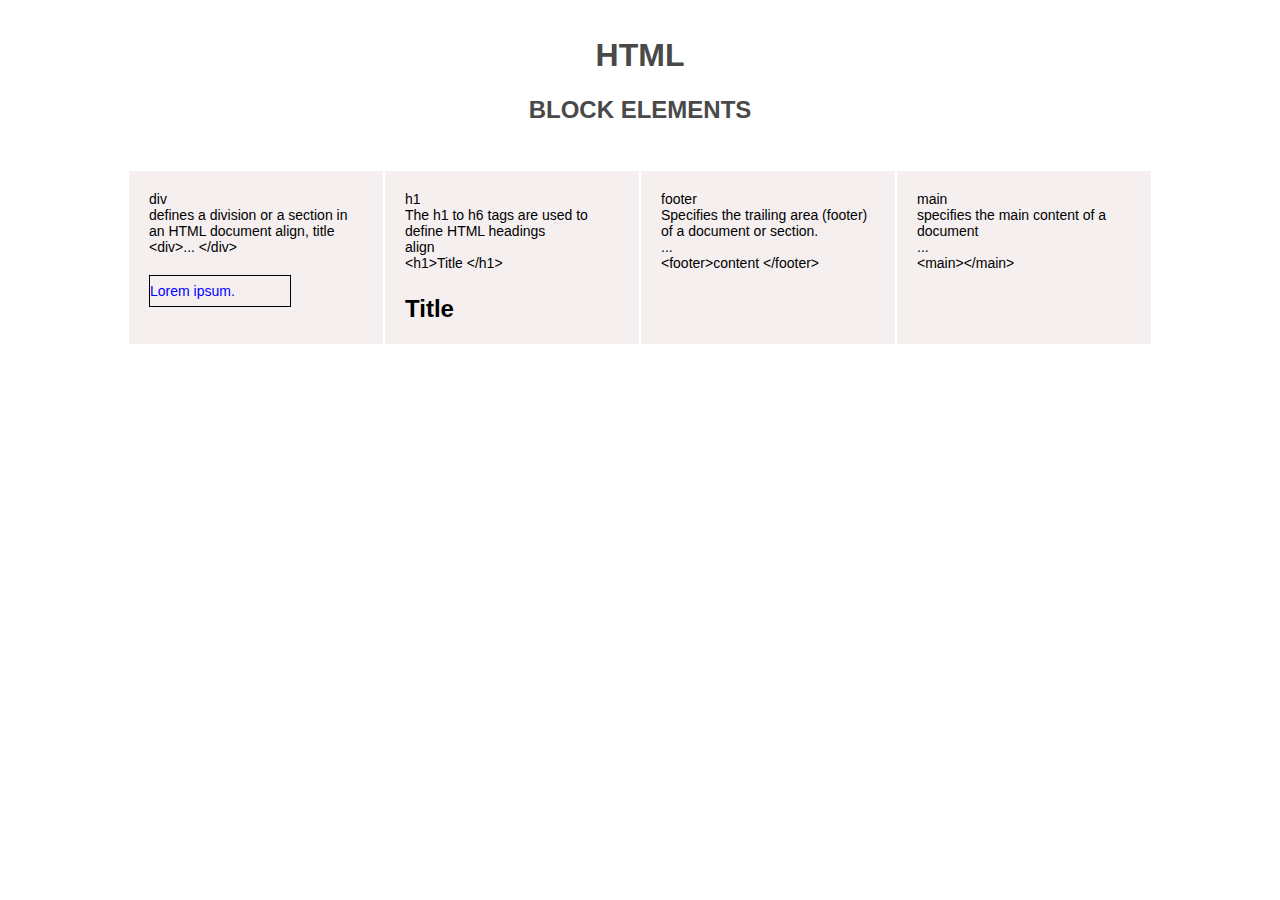
<file: HW Adaptive/zadacha.html>
<!DOCTYPE html>
<html lang="en">
<head>
    <meta charset="UTF-8">
    <meta name="viewport" content="width=device-width, initial-scale=1.0">
    <link rel="stylesheet" href="./CSS/style.css">
    <title>HTML & CSS Tutorial</title>
</head>
<body>
    <header>
        <h1>HTML</h1>
        <h2>BLOCK ELEMENTS</h2>
    </header>
    
    <section class="content">
        <div class="rectangle">
            <div>div</div>
            <div>defines a division or a section in an HTML document align, title </div>
            &lt;div&gt;... &lt;/div&gt;    
            <div class = "Lorem">
                <p>Lorem ipsum.</p>
            </div>
        </div>

        <div class="rectangle">
            <div>h1</div>
            <div>The h1 to h6 tags are used to define HTML headings</div>
            <div>align</div>
            &lt;h1&gt;Title &lt;/h1&gt;    
            <div class = "Title">
                <p>Title</p>
            </div>
        </div>
   
        <div class="rectangle">
            <div>footer</div>
            <div>Specifies the trailing area (footer) of a document or section.</div>
            <div>...</div>   
            &lt;footer&gt;content &lt;/footer&gt;      
        </div>

        <div class="rectangle">
            <div>main</div>
            <div>specifies the main content of a document</div>
            <div>...</div>
            &lt;main&gt;&lt;/main&gt;    

        </div>
    </section>

</body>
</html>
</file>
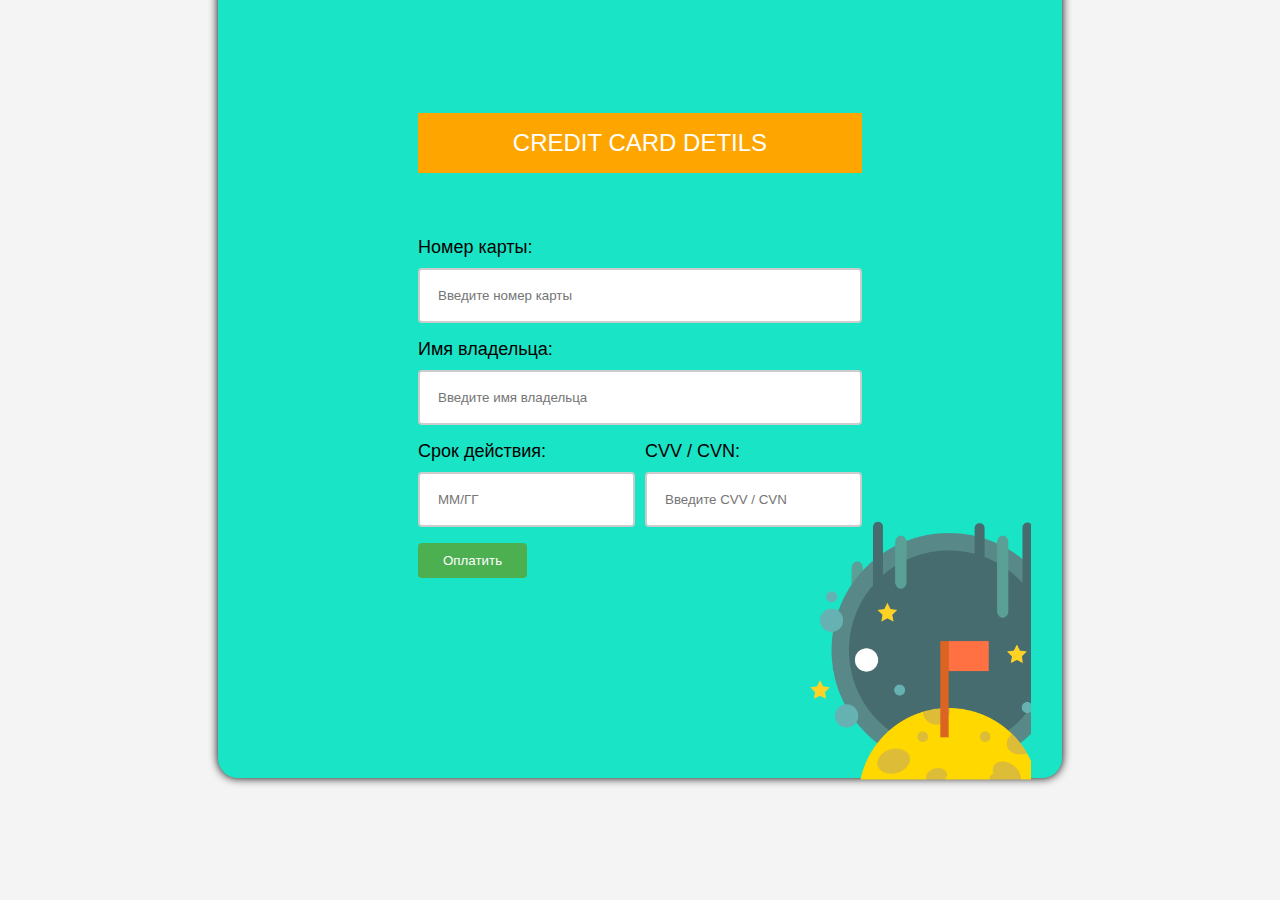
<file: HW Forms/zadacha 1.html>
<!DOCTYPE html>
<html lang="en">
<head>
    <meta charset="UTF-8">
    <meta name="viewport" content="width=device-width, initial-scale=1.0">
    <title>Форма для ввода данных кредитной карты</title>
    <link rel="stylesheet"  href="./CSS/style 1.css">
</head>
<body>
    <form>
        <div class="orange-bar">
            <p>CREDIT CARD DETILS</p>
        </div>
        <img src="moon_flag.png" alt="Credit Card" >
        <label for="cardNumber">Номер карты:</label>
        <input type="text" id="cardNumber" name="cardNumber" placeholder="Введите номер карты" required>

        <label for="cardHolder">Имя владельца:</label>
        <input type="text" id="cardHolder" name="cardHolder" placeholder="Введите имя владельца" required>

        <div style="display: flex; gap: 10px;">
            <div style="flex-grow: 1;">
                <label for="expirationDate">Срок действия:</label>
                <input type="text" id="expirationDate" name="expirationDate" placeholder="ММ/ГГ" required>
            </div>
            <div style="flex-grow: 1;">
                <label for="cvv">CVV / CVN:</label>
                <input type="text" id="cvv" name="cvv" placeholder="Введите CVV / CVN" required>
            </div>
        </div>

        <button type="submit">Оплатить</button>
    </form>
</body>
</html>
</file>
<file: style.css>
body {
    font-family: Arial, sans-serif;
    background-color: white;
    margin: 0;
    padding: 0;
}

header {
    background-color: #4e4b4b;
    color: white;
    text-align: center;
    padding: 15px;
    position: relative;
    border-radius: 20px;
}

h1 {
    margin-top: 160px;
}

.profile-image {
    width: 150px;
    height: 150px;
    border-radius: 50%;
    overflow: hidden;
    position: absolute;
    top: 20px;
    left: 650px;
    box-shadow: 0 0 8px rgba(0, 0, 0, 0.5);
}

img {
    max-width: 100%;
    max-height: 140%;
    display: block;
}

h2 {
    color: black;
    text-align: center;
}

ul.tasks-list {
    padding: 0;
    list-style: none;
    display: flex;
    flex-wrap: wrap;
    justify-content: space-between;
}

.task {
    background-color: rgb(242, 250, 242);
    border: 1px solid #ccc;
    margin: 10px;
    padding: 15px;
    border-radius: 5px;
    width: calc(30% - 20px); /* Adjusted width considering margin */
    box-sizing: border-box;
}

.title {
    font-size: 18px;
    font-weight: bold;
    margin-bottom: 10px;
}

a {
    display: inline-block;
    padding: 8px 15px;
    background-color: #4CAF50;
    color: white;
    text-decoration: none;
    border-radius: 3px;
}

a:hover {
    background-color: #45a049;
}
</file>
<file: HW 1/CSS/style.css>
body {
    font-family: Arial, sans-serif;
    background-color: #f0f0f0;
    margin: 0;
    padding: 0;
}

header {
    background-color: #4e4b4b;
    color: #fff;
    text-align: left;
    padding: 20px;
    position: relative;
}

h1 {
    margin-top: 210px;

}

.profile-image {
    width: 200px;
    height: 200px;
    border-radius: 50%;
    overflow: hidden;
    position: absolute;
    top: 20px;
    left: 20px;
    box-shadow: 0 0 8px rgba(0, 0, 0, 0.5);
}

img {
    max-width: 100%;
    max-height: 140%;
    display: block;
}

h2 {
    color: black;
}

ul {
    padding-left: 20px; 
    color: black;
}

.social-networks, .hobbies, .knowledge, .contact {
    background-color: #fff;
    margin: 20px;
    padding: 20px;
    border-radius: 10px;
  
}

p{
    color: black;
}
</file>
<file: Lesson 3/css/style.css>
* {
    box-sizing: border-box;
}

.container {
    width: 500px;
    height: 300px; 
    margin: 0 auto;
    text-align: center;
    padding: 10px;
}

.block {
    width: 100%;
    height: 100px;
    background-color: lightblue;

}

.block2 {
    width: 50%;
    height: 120px;
    float: right;
    display: flex;
    justify-content: center;
    align-items: center;
}

.block3 {
    width: 33.33%;
    height: 90px;
    float: right;
    display: flex;
    justify-content: center;
    align-items: end;
}

.orange, .orange1 {
    background-color: rgb(246, 194, 96);
}

.blue {
    background-color: rgb(111, 111, 235);
}

.green {
    background-color: rgb(57, 234, 57);
}

.fuchsia {
    background-color: rgb(237, 137, 237);
}

.red {
    background-color: rgb(250, 89, 89);
}
</file>
<file: HW 2 HTML/CSS/style.css>
body {
    font-family: 'Arial', sans-serif;
    line-height: 1.6;
    margin: 20px;
    background-color: rgb(236, 233, 233)
}

h1 {
    text-align: center;
    color: rgb(23, 23, 120);
    font-weight: bold;
}

p {
    margin: 0 0 10px;
}
h2, h3, strong{
color: rgb(90, 85, 85);
}
</file>
<file: HW 2 HTML/CSS/style 2.css>
body {
    font-family: Arial, Helvetica, sans-serif;
    line-height: 1.6;
    text-align: center;
    margin: 20px;
    background-color: #f5f0f0;
}

h1 {
    color: #333;
}

.card {
    font-size: 24px;
    padding: 10px;
    margin: 10px;
    border: 1px solid #333;
    display: inline-block;
    background-color: rgb(204, 200, 200);
}

.div1 {
    color: aquamarine;

}    
.red {
    color: red;
}
</file>
<file: HW 2 HTML/CSS/style 3.css>
body {
    font-family: 'Arial', sans-serif;
    line-height: 1.4;
    margin: 20px;
    background-color: #f9f9f9;
}

h1 {
    text-align: center;
    color: #333;
}


p {
    margin-bottom: 15px;
    font-size:large;
    
}

code {
    background-color: #f4f4f4;
    padding: 2px 5px;
    border: 1px solid #ccc;
    border-radius: 4px;
    color: red;
}
.span{
    text-align: center;
}
pre {
    background-color: #f4f4f4;
    padding: 10px;
    border: 1px solid #ccc;
    border-radius: 4px;
    overflow-x: auto;
    color: red;
}


a {
    color: #007BFF;
    text-decoration: none;
    font-weight: bold;
}

a:hover {
    text-decoration: underline;
}
.center-text {
    text-align: center;
    font-size: 25px;
}
</file>
<file: HW 3/CSS/style 1.css>
body {
    margin: 0;
    font-family: Arial, sans-serif;
}

table {
    width: 900px;
    height: 700px;
    border-collapse: collapse;
    margin-top: 0px;
}

th, td {
    border: 1px solid #dddddd;
    padding: 20px;
    text-align: center;
}

th {
    background-color: rgb(148, 148, 240);
}

table thead {
    position: sticky;
    top: 0;
    background-color: rgb(235, 235, 245);
}

table td:first-child {
    position: sticky;
    left: 0;
    background-color: rgb(148, 148, 240);
}

table th, table td {
    width: 900px;
}

.scroll-container {
    overflow-x: auto;
    max-width: 900px;
    max-height: 700px;
    margin: 10px auto;
}
</file>
<file: HW 3/CSS/style 1_2.css>
body {
    margin: 0;
    font-family: Arial, sans-serif;
}

table {
    width: 900px;
    height: 700px;
    border-collapse: collapse;
    margin-top: 0px;
}

th, td {
    border: 1px solid #dddddd;
    padding: 20px;
    text-align: center;
}

th {
    background-color: rgb(148, 148, 240);
}

table thead {
    position: sticky;
    top: 0;
    background-color: rgb(235, 235, 245);
}

table td:first-child {
    position: sticky;
    left: 0;
    background-color: rgb(148, 148, 240);
}

table th, table td {
    width: 900px;
}

.scroll-container {
    overflow-x: auto;
    max-width: 920px;
    max-height: 515px;
    margin: 20px auto;
}
</file>
<file: HW 3/CSS/style 1_3.css>
body {
    margin: 0;
    font-family: Arial, sans-serif;
}

table {
    width: 900px;
    height: 700px;
    border-collapse: collapse;
    margin-top: 0px;

}

th, td {
    border: 1px solid #dddddd;
    padding: 20px;
    text-align: center;

}

th {
    background-color: rgb(148, 148, 240);
}

table thead {
    position: sticky;
    top: 0;
    background-color: rgb(235, 235, 245);

}

table td:first-child {
    position: sticky;
    left: 0;
    background-color: rgb(148, 148, 240);
}

table th, table td {
    width: 900px;
}

.scroll-container {
    overflow-x: auto;
    max-width: 742px;
    max-height: 720px;
    margin: 10px auto;

}
</file>
<file: HW 3/CSS/style 2.css>
body {
    margin: 0;
    font-family: Arial, sans-serif;
    overflow-x: hidden;
}

.container {
    display: flex;
    height: 100vh;
}

.sidebar {
    width: 65px;
    height: 100%;
    background-color: #333;
    color: orange;
    overflow-y: auto;
    transition: width 1s;
    position: fixed;
}

.content {
    flex: 1;
    padding: 20px;
    margin-left: 75px;
    margin-top: -10px;
}

.menu-item {
    padding: 25px;
    cursor: pointer;
    transition: background-color 0.5s;
    display: flex;
    align-items: center;
   
}

.menu-item:hover {
    background-color: #555;
    
}

.menu-item i {
    margin-right: 30px;
}
.menu {
    padding: 10px;
}

.expand {
    width: 15%;

}
</file>
<file: HW 3/CSS/style 3.css>
body {
    margin: 0;
    font-family: Arial, sans-serif;
    display: flex;
    justify-content: center;
    align-items: center;
    height: 100vh;
    background-color: grey;
}

.subscription-plan {
    position: relative;
    width: 200px;
    height: 300px;
    background-color: white;
    text-align: center;
    margin: 10px;
    cursor: pointer;
    transition: transform 1s;
    border-radius: 15px;
    padding-top: 20px;
}

.subscription-plan:hover {
    transform: scale(1.2);
}

.subscription-plan::after {
    content: '';
    display: block;
    width: 100%;
    height: 2px;
    background-color: green;
    margin-top: 10px;
}

.button {
    position: absolute;
    bottom: 10%;
    left: 50%;
    height: 20px;
    transform: translate(-50%, 50%);
    display: inline-block;
    padding: 10px 20px;
    color: #fff;
    text-decoration: none;
    border-radius: 10px;
    transition: background-color 0.3s;
}

.subscription-plan:hover .button {
    opacity: 1;
}

.button-green {
    background-color: #2ecc71;
}

.button-blue {
    background-color: #3498db;
}

.button-red {
    background-color: #e74c3c;
}

 .button-orange {
    background-color: orange;
}

.button:hover {
    background-color: #27ae60;
}

.text {
    padding-top: 30px;
    position: absolute;
    font-size: 32px;
    margin-left: 20px;
}

.text1 {
    font-size: 16px;
    color: grey;
}
.text2 {
    font-size: 12px;
    color: black;
}
</file>
<file: HW Adaptive/CSS/style.css>
body {
    font-family: Arial, sans-serif;
    margin: 0;
    padding: 0;
}

header {
    color: rgb(73, 73, 73);
    text-align: center;
    padding: 1em 0;
}

.content {
    max-width: 1024px;
    margin: 0 auto;
    padding: 10px;
    display: flex;
    flex-wrap: wrap;
    justify-content: space-between;
    font-size: 14px;

}

.rectangle {
    width: 25%;
    height: 175px;
    background-color: rgb(245, 239, 239);
    border: 1px solid white;
    box-sizing: border-box;
    flex-wrap: wrap;
    padding: 20px;
    margin-bottom: 10px;
}

.Lorem {
    background-color: rgb(245, 239, 239);
    border: 1px solid black;
    height: 30px;
    width: 140px;
    position: absolute;
    margin-top: 20px;
    text-align: left;
    display: flex;
    align-items: center;
    color: blue;

}
.Title{
    font-size: x-large;
    font-weight: bold;
}


@media only screen and (max-width: 320px) {
    .rectangle {
        width: 100%;
    }
}

@media only screen and (min-width: 321px) and (max-width: 768px) {
    .rectangle {
        width: 50%;
    }
}

@media only screen and (min-width: 769px) and (max-width: 1024px) {
    .rectangle {
        width: 25%;
    }
}
</file>
<file: HW Forms/CSS/style 1.css>
body {
    font-family: Arial, sans-serif;
    background-color: #f4f4f4;
    margin: 0;
    padding: 0;
    display: flex;
    justify-content: center;
    align-items:center;
    height: 50vh;
    
}

form {
    background-color:rgb(26, 228, 198);
    padding: 200px;
    border-radius: 20px;
    box-shadow: 0 0 10px;
    
    
}

label {
    display: block;
    margin-bottom: 10px;
    font-size:large;
}

input {
    width: 100%;
    padding: 18px;
    margin-bottom: 16px;
    box-sizing: border-box;
    border: 2px solid #ccc;
    border-radius: 4px;
    
}

button {
    background-color: #4caf50;
    color: #fff;
    padding: 10px 25px;
    border: none;
    border-radius: 4px;
    cursor: pointer;
   
}

button:hover {
    background-color: #45a049;
}
img { 
    width: 300px; 
    height: 300px; 
    position: relative;
    top: 577px; 
    left: 373px; 
    clip-path:polygon(0 0, 80% 0, 80% 90%, 0 90%);
}
.orange-bar {
    width: 100%;
    background-color: #FFA500;
    height: 60px;
    position: relative;
    top: 240px;
    display: flex;
    justify-content:center;
    align-items:center;
    color: #fff;
    font-size: x-large;
    
}
</file>
